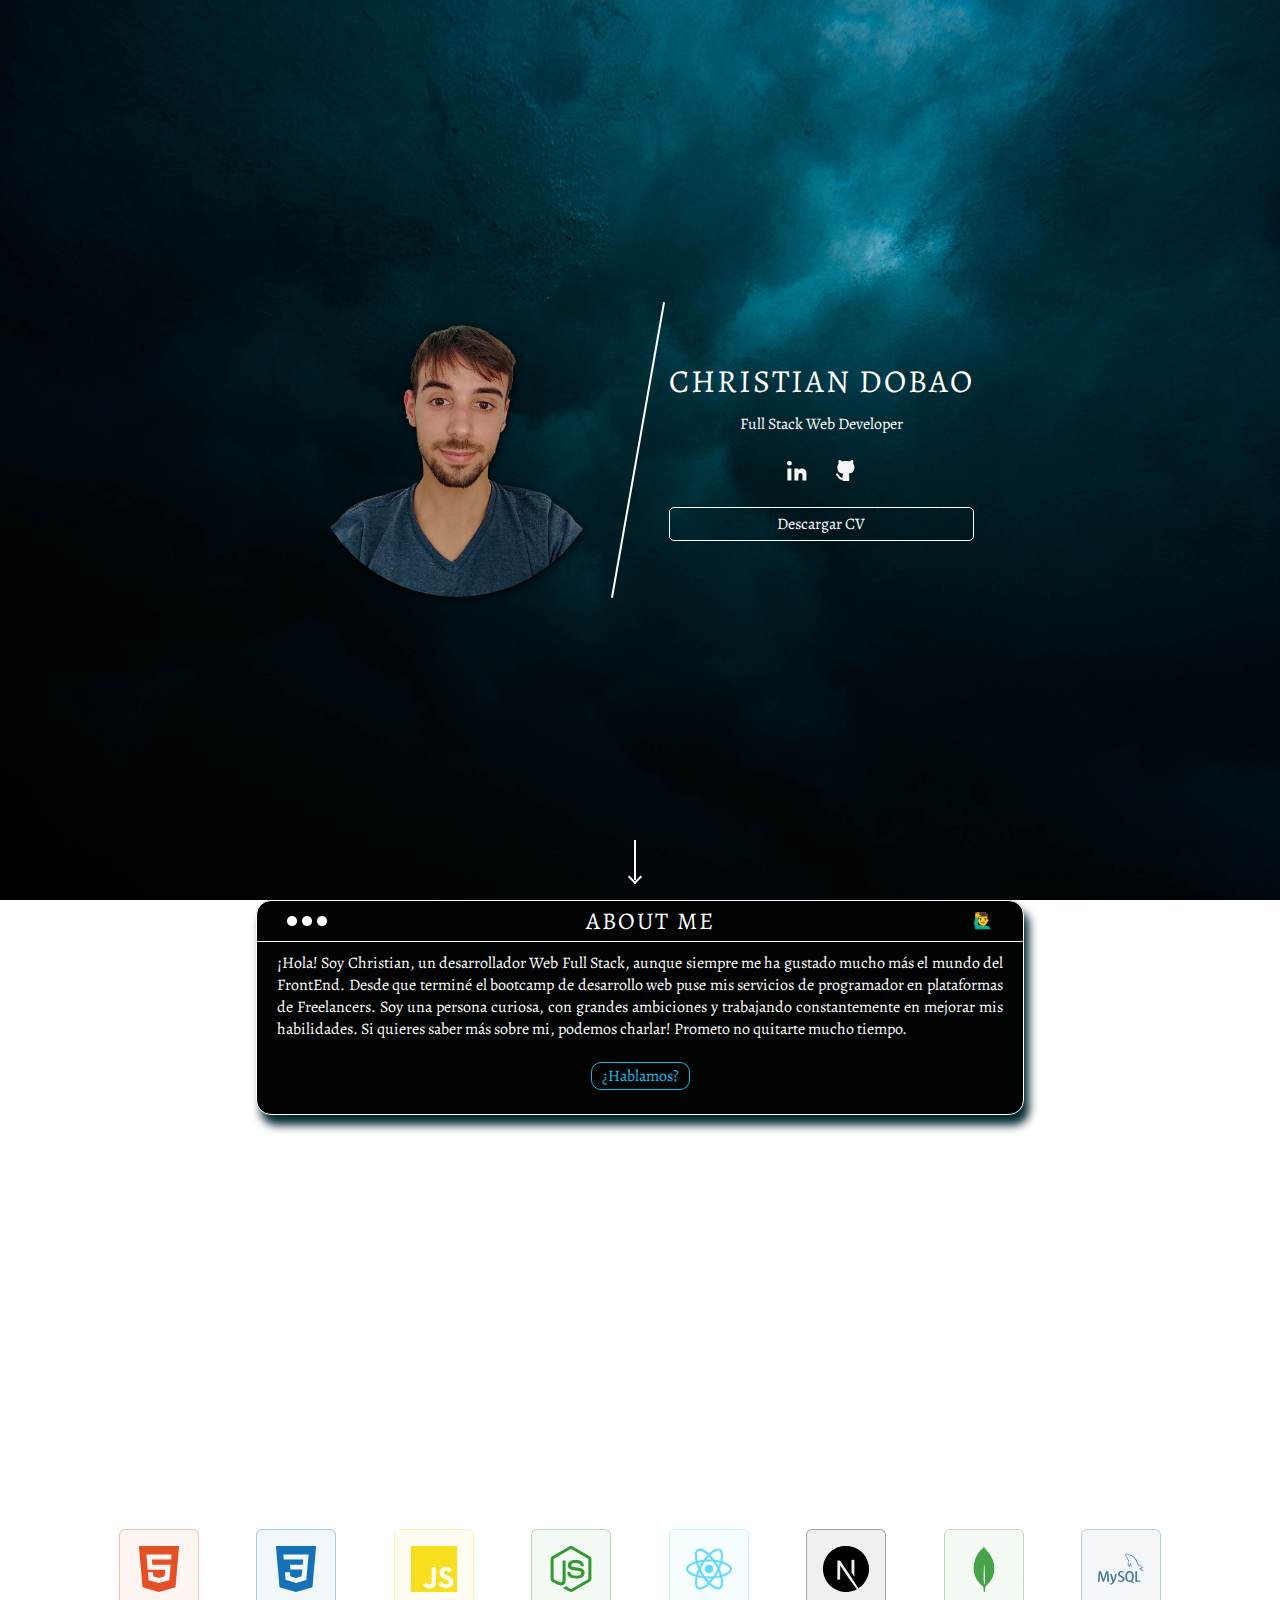
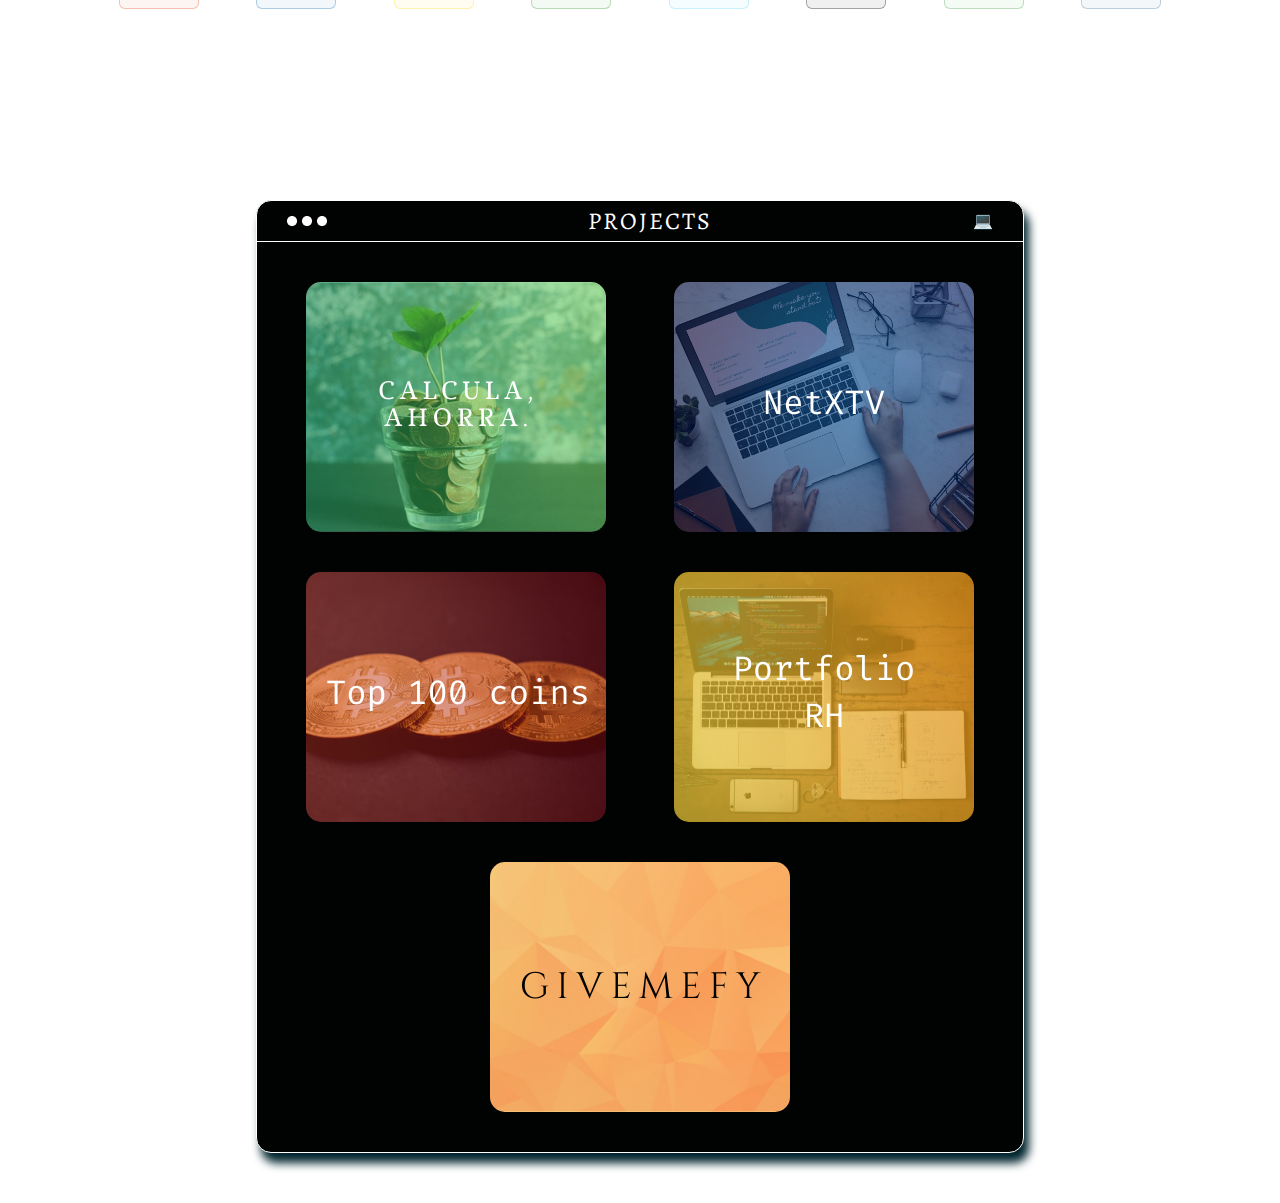
<file: index.html>
<!DOCTYPE html>
<html lang="en">
<head>
    <meta charset="UTF-8">
    <meta http-equiv="X-UA-Compatible" content="IE=edge">
    <meta name="viewport" content="width=device-width, initial-scale=1.0">
    <meta name="description" content="Mi nombre es Christian y esta es mi página web personal donde explico un poco quien soy y enseño mis proyectos y habilidades.">
    <link rel="preconnect" href="https://fonts.googleapis.com">
    <link rel="preconnect" href="https://fonts.gstatic.com" crossorigin>
    <link href="https://fonts.googleapis.com/css2?family=Alegreya:wght@400;500;600&display=swap" rel="stylesheet">
    <link rel="stylesheet" href="index.css">
    <title>Christian Dobao | Web Developer</title>
</head>
<body>
    <div class="wrap-background">

        <section>
            <div class="hero">
                <div class="imagen">
                    <img class="foto fade-in" src="./src/public/buena.png"/>
                </div>
                <div class="separador-container fade-in">
                    <div class="separador"></div>
                </div>
                <div class="short-desc fade-in" >
                    <h1 class="title fade-in">Christian Dobao</h1>
                    <p class="short-desc">Full Stack Web Developer</p>
                    <div class="landing__social">
                      <a
                        href="https://www.linkedin.com/in/christiandobao/"
                        class="landing__social-item"
                        target="_blank"
                        rel="noopener noreferrer"
                      >
                        <svg width="20" height="20" viewBox="0 0 20 20" fill="none">
                          <path
                            d="M2.39734 4.46525H2.36918C2.06256 4.48374 1.75542 4.43882 1.46694 4.33329C1.17846 4.22776 0.914829 4.06388 0.69252 3.8519C0.470211 3.63992 0.293993 3.38438 0.174871 3.10124C0.0557492 2.8181 -0.00371909 2.51344 0.000180051 2.20628C0.00407919 1.89913 0.0712618 1.59608 0.197533 1.31606C0.323804 1.03603 0.506452 0.785047 0.73407 0.578775C0.961689 0.372504 1.22939 0.215375 1.52046 0.117201C1.81152 0.0190276 2.11971 -0.018083 2.42576 0.00818709C2.73333 -0.014088 3.04218 0.0275121 3.33289 0.130371C3.62361 0.233231 3.8899 0.395125 4.11502 0.605874C4.34014 0.816623 4.51922 1.07167 4.64101 1.35498C4.76279 1.63828 4.82465 1.94372 4.82268 2.25209C4.82072 2.56046 4.75497 2.86509 4.62958 3.14682C4.50419 3.42855 4.32187 3.68129 4.09408 3.88915C3.86629 4.09701 3.59796 4.2555 3.30596 4.35464C3.01396 4.45378 2.7046 4.49144 2.39734 4.46525Z"
                            fill="currentColor"
                          />
                          <path
                            d="M4.41183 7.46525H0.411835V19.4652H4.41183V7.46525Z"
                            fill="currentColor"
                          />
                          <path
                            d="M14.9114 7.46525C14.2373 7.46709 13.5724 7.62126 12.9663 7.91623C12.3603 8.21121 11.8287 8.63936 11.4114 9.16868V7.46525H7.41138V19.4652H11.4114V13.9652C11.4114 13.4348 11.6221 12.9261 11.9972 12.551C12.3722 12.176 12.8809 11.9652 13.4114 11.9652C13.9418 11.9652 14.4505 12.176 14.8256 12.551C15.2007 12.9261 15.4114 13.4348 15.4114 13.9652V19.4652H19.4114V11.9652C19.4114 11.3743 19.295 10.7891 19.0688 10.2432C18.8427 9.69721 18.5112 9.20113 18.0934 8.78327C17.6755 8.3654 17.1794 8.03394 16.6335 7.80779C16.0875 7.58164 15.5023 7.46525 14.9114 7.46525Z"
                            fill="currentColor"
                          />
                        </svg>
                      </a>
                      <a
                        href="https://www.github.com/dobaorumin"
                        class="landing__social-item"
                        target="_blank"
                        rel="noopener noreferrer"
                      >
                        <svg width="19" height="22" viewBox="0 0 19 22" fill="none">
                          <path
                            d="M17.3411 3.90268C17.2599 3.7949 17.1731 3.69142 17.0811 3.59268C17.1737 3.34612 17.244 3.09177 17.2911 2.83268C17.4305 1.88487 17.3095 0.917022 16.9411 0.0326789C16.9411 0.0326789 15.8211 -0.317321 13.2511 1.41268C12.1601 1.11141 11.0331 0.960025 9.90114 0.962679C8.76599 0.960692 7.63577 1.11206 6.54114 1.41268C3.97114 -0.337321 2.85114 0.0326789 2.85114 0.0326789C2.48724 0.907669 2.36632 1.86467 2.50114 2.80268C2.5486 3.07254 2.62228 3.33713 2.72114 3.59268C2.63114 3.69268 2.54114 3.80268 2.46114 3.90268C1.71491 4.83869 1.31879 6.00582 1.34114 7.20268C1.33877 7.48653 1.35212 7.7703 1.38114 8.05268C1.70108 12.4827 4.65114 13.5127 7.46114 13.8327C7.0634 14.2025 6.79372 14.6893 6.69114 15.2227C6.5982 15.5784 6.55446 15.9451 6.56114 16.3127V17.6222C5.44292 17.7216 4.29466 17.5589 3.93895 16.5609C3.55655 15.6059 2.92261 14.7724 2.10448 14.1488C2.04503 14.1163 1.98848 14.0787 1.93548 14.0365C1.86364 13.8475 1.73629 13.6847 1.57018 13.5695C1.40407 13.4543 1.20698 13.3921 1.00482 13.391H1.00001C0.735613 13.3909 0.481942 13.4956 0.294526 13.6821C0.107109 13.8686 0.00121212 14.1217 1.39822e-05 14.3861C-0.00388602 15.1986 0.809104 15.723 1.14259 15.9017C1.53152 16.2936 1.84443 16.7542 2.06544 17.2601C2.4297 18.2836 3.49464 19.8382 6.53126 19.6361C6.53226 19.6713 6.53326 19.7045 6.53371 19.7348L6.5381 20.0023C6.53807 20.1337 6.56391 20.2637 6.61415 20.3851C6.6644 20.5064 6.73806 20.6167 6.83092 20.7095C6.92379 20.8024 7.03404 20.876 7.15538 20.9263C7.27672 20.9765 7.40677 21.0024 7.5381 21.0023L7.54121 21.0017V21.0024H12.2523C12.3837 21.0024 12.5137 20.9766 12.6351 20.9263C12.7564 20.8761 12.8667 20.8024 12.9595 20.7096C13.0524 20.6167 13.126 20.5064 13.1763 20.3851C13.2265 20.2638 13.2524 20.1337 13.2523 20.0024C13.2523 20.0024 13.2597 16.8427 13.2597 16.3127C13.2663 15.9452 13.2226 15.5784 13.1297 15.2227L13.1278 15.2166L13.1312 15.2227C13.1226 15.1877 13.1095 15.1592 13.1001 15.1253C12.9884 14.6299 12.7304 14.1795 12.3596 13.8327L12.3712 13.8535C12.3644 13.8474 12.358 13.8386 12.3511 13.8327C15.1611 13.5127 18.0911 12.4627 18.4111 8.05267C18.4401 7.77029 18.4535 7.48652 18.4511 7.20267C18.4688 6.00819 18.0771 4.84365 17.3411 3.90268Z"
                            fill="currentColor"
                          />
                        </svg>
                      </a>
                    </div>
                    <a href="./src/public/FullStackJS.pdf" download="FullStackJS" class="fill">Descargar CV</a>
                </div>
            </div>
        </section>
        <!--FLECHA-->
        <div id="scroll-down">
            <span class="arrow-down">
                <!-- css generated icon -->
            </span>
        </div>
        <!--ABOUT-->
        <section class="about">
            <div class="box">
                <div class="header-box">
                    <img class="elipsis" src="./src/public/elipsis.png" alt="">
                    <h2 class="titulo-about">About Me</h2>
                    <p class="emoji">🙋‍♂️</p>
                </div>
                <div class="about-body">
                    <p class="desc">¡Hola! Soy Christian, un desarrollador Web Full Stack, aunque siempre me ha gustado mucho más el mundo del FrontEnd.
                        Desde que terminé el bootcamp de desarrollo web puse mis servicios de programador en plataformas de Freelancers.
                        Soy una persona curiosa, con grandes ambiciones y trabajando constantemente en mejorar mis habilidades. Si quieres saber más sobre mi, podemos charlar! Prometo no quitarte mucho tiempo.
                    </p>
                    <br/>
                    <a class="link" target="_blank" href="https://www.linkedin.com/in/christiandobao">¿Hablamos?</a>
                </div>
            </div>
        </section>


        <!--SKILLS-->
        <section class="skills" id="skills">
            <div class="skills__content">
              <h2 class="skills__title">Skills</h2>
              <ul class="skills__technologies">
                <li class="skills__item">
                  <img
                    encoding="async"
                    loading="lazy"
                    class="skills__image skills__item--html"
                    src="./src/public/html5.svg"
                    alt="HTML"
                  />
                  <span class="skills__name">HTML</span>
                </li>
                <li class="skills__item">
                  <img
                    encoding="async"
                    loading="lazy"
                    class="skills__image skills__item--css"
                    src="./src/public/css3.svg"
                    alt="CSS"
                  />
                  <span class="skills__name">CSS</span>
                </li>
                <li class="skills__item">
                  <img
                    encoding="async"
                    loading="lazy"
                    class="skills__image skills__item--javascript"
                    src="./src/public/javascript.svg"
                    alt="Javascript"
                  />
                  <span class="skills__name">JavaScript</span>
                </li>
                <li class="skills__item">
                  <img
                    encoding="async"
                    loading="lazy"
                    class="skills__image skills__item--node"
                    src="./src/public/nodedotjs.svg"
                    alt="Node"
                  />
                  <span class="skills__name">Node</span>
                </li>
                <li class="skills__item">
                  <img
                    encoding="async"
                    loading="lazy"
                    class="skills__image skills__item--react"
                    src="./src/public/react.svg"
                    alt="React"
                  />
                  <span class="skills__name">React</span>
                </li>
                <li class="skills__item">
                  <img
                    encoding="async"
                    loading="lazy"
                    class="skills__image skills__item--next"
                    src="./src/public/nextdotjs.svg"
                    alt="Next"
                  />
                  <span class="skills__name">Next</span>
                </li>
                <li class="skills__item">
                  <img
                    encoding="async"
                    loading="lazy"
                    class="skills__image skills__item--mongo"
                    src="./src/public/mongodb.svg"
                    alt="MongoDB"
                  />
                  <span class="skills__name">MongoDB</span>
                </li>
                <li class="skills__item">
                  <img
                    encoding="async"
                    loading="lazy"
                    class="skills__image skills__item--mysql"
                    src="./src/public/mysql.svg"
                    alt="MySQL"
                  />
                  <span class="skills__name">MySQL</span>
                </li>
              </ul>
            </div>
          </section>
        
        

        <!--PROJECTS-->
        <section class="projects">
            <div class="projects-box">
                <div class="header-box">
                    <img class="elipsis"src="./src/public/elipsis.png" alt="">
                    <h2 class="titulo-about">Projects</h2>
                    <p class="emoji">💻</p>
                </div>
                <div class="projects-body">
                        <div class="card">
                            <figure class="card__thumb">
                                <img src="./src/public/Proyecto-Calculadora.PNG" loading="lazy" alt="imagen del Proyecto-Calculadora" class="card__image">
                                <figcaption class="card__caption">
                                    <div class="info">
                                        <p class="card__snippet">App web en la cual introduces tu sueldo y te dice el dinero que puedes llegar a ahorrar. VanillaJS</p>
                                        <a target="_blank" href="https://calculadora-de-ahorro.netlify.app/" class="card__button">Visitar Web</a>
                                    </div>
                                </figcaption>
                            </figure>
                        </div>
                        <div class="card">
                            <figure class="card__thumb">
                                <img src="./src/public/Proyecto-e-commerce.PNG" loading="lazy" alt="Imagen del Proyecto-e-commerce" class="card__image">
                                <figcaption class="card__caption">
                                    <div class="info">
                                        <p class="card__snippet">E-commerce usando React, Redux, StyledComponents,MongoDB y LocalStorage.</p>
                                        <a target="_blank" href="https://netxtv.netlify.app/" class="card__button">Visitar Web</a>
                                    </div>
                                </figcaption>
                            </figure>
                        </div>
                        <div class="card">
                            <figure class="card__thumb">
                                <img src="./src/public/crypto.png" loading="lazy" alt="Imagen del proyecto Criptomonedas" class="card__image">
                                <figcaption class="card__caption">
                                    <div class="info">
                                        <p class="card__snippet">Listado de monedas consumiendo la api Coingeko y filtrando por nombre de la moneda, usé React, Axios y CSS. </p>
                                        <a target="_blank" href="https://top100coins.netlify.app/" class="card__button">Visitar Web</a>
                                    </div>
                                </figcaption>
                            </figure>
                        </div>
                        <div class="card">
                          <figure class="card__thumb">
                              <img src="./src/public/portfolioFran.png" loading="lazy" alt="Imagen del portfolio de Fran" class="card__image">
                              <figcaption class="card__caption">
                                  <div class="info">
                                      <p class="card__snippet">Creación de portfolio usando simplemente HTML5 , CSS3.</p>
                                      <a target="_blank" href="https://franciscolandeira.netlify.app/" class="card__button">Visitar Web</a>
                                  </div>
                              </figcaption>
                          </figure>
                      </div>
                      <div class="card">
                        <figure class="card__thumb">
                            <img src="./src/public/givemefy.png" loading="lazy" alt="Imagen de givemify" class="card__image">
                            <figcaption class="card__caption">
                                <div class="info">
                                    <p class="card__snippet">GIVEMIFY - SPA sencillita que hace peticiones a la API de Giphy y te retorna 10 gifs con relación al tema que busques</p>
                                    <a target="_blank" href="https://givemify.netlify.app/" class="card__button">Visitar Web</a>
                                </div>
                            </figcaption>
                        </figure>
                    </div>
                    </div>
                </div>
        </section>

        
    </div>
</body>
</html>
</file>
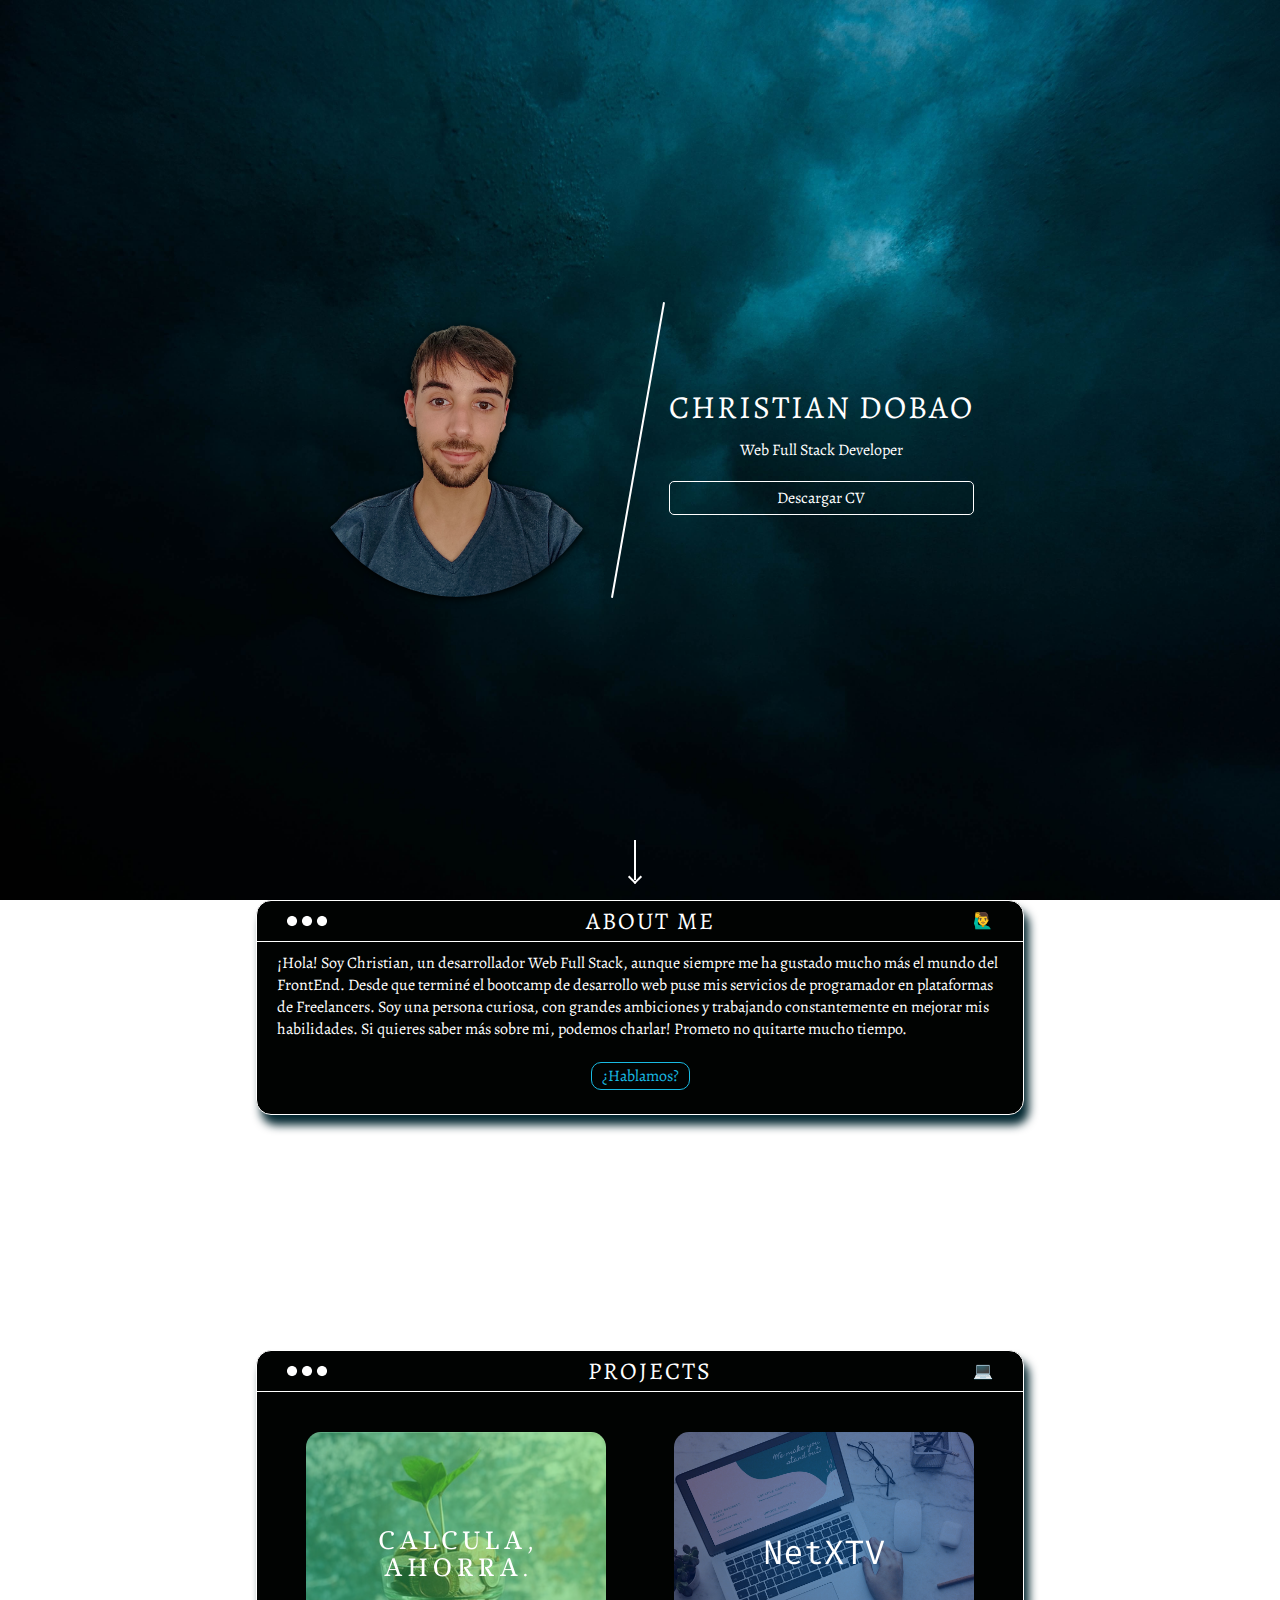
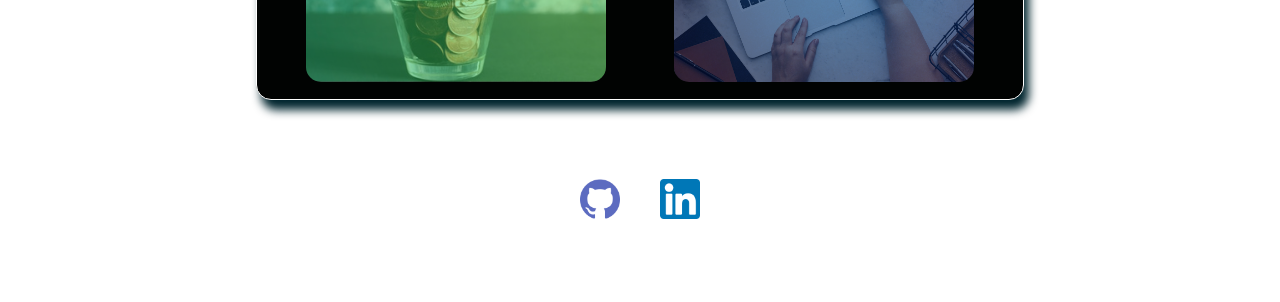
<file: src/index.html>
<!DOCTYPE html>
<html lang="en">
<head>
    <meta charset="UTF-8">
    <meta http-equiv="X-UA-Compatible" content="IE=edge">
    <meta name="viewport" content="width=device-width, initial-scale=1.0">
    <link rel="preconnect" href="https://fonts.googleapis.com">
    <link rel="preconnect" href="https://fonts.gstatic.com" crossorigin>
    <link href="https://fonts.googleapis.com/css2?family=Alegreya:wght@400;500;600&display=swap" rel="stylesheet">
    <link rel="stylesheet" href="index.css">
    <title>Christian Dobao</title>

</head>
<body>
    <div class="wrap-background">

        <section>
            <div class="hero">
                <div class="imagen">
                    <img class="foto fade-in" src="./public/buena.png"/>
                </div>
                <div class="separador-container fade-in">
                    <div class="separador"></div>
                </div>
                <div class="short-desc fade-in" >
                    <h1 class="title fade-in">Christian Dobao</h1>
                    <p class="desc">Web Full Stack Developer</p>
                    <a href="./public/FullStackJS.pdf" download="FullStackJS" class="fill">Descargar CV</a>
                </div>
            </div>
        </section>
        <!--FLECHA-->
        <div id="scroll-down">
            <span class="arrow-down">
                <!-- css generated icon -->
            </span>
        </div>
        <!--ABOUT-->
        <section class="about">
            <div class="box">
                <div class="header-box">
                    <img class="elipsis" src="./public/elipsis.png" alt="">
                    <h2 class="titulo-about">About Me</h2>
                    <p class="emoji">🙋‍♂️</p>
                </div>
                <div class="about-body">
                    <p>¡Hola! Soy Christian, un desarrollador Web Full Stack, aunque siempre me ha gustado mucho más el mundo del FrontEnd.
                        Desde que terminé el bootcamp de desarrollo web puse mis servicios de programador en plataformas de Freelancers.
                        Soy una persona curiosa, con grandes ambiciones y trabajando constantemente en mejorar mis habilidades. Si quieres saber más sobre mi, podemos charlar! Prometo no quitarte mucho tiempo.
                    </p>
                    <br/>
                    <a class="link" target="_blank" href="https://www.linkedin.com/in/christiandobao">¿Hablamos?</a>
                </div>
            </div>
        </section>
        
        

        <!--PROJECTS-->
        <section class="projects">
            <div class="projects-box">
                <div class="header-box">
                    <img class="elipsis"src="./public/elipsis.png" alt="">
                    <h2 class="titulo-about">Projects</h2>
                    <p class="emoji">💻</p>
                </div>
                <div class="projects-body">
                        <div class="card">
                            <figure class="card__thumb">
                                <img src="./public/Proyecto-Calculadora.PNG" alt="imagen del Proyecto-Calculadora" class="card__image">
                                <figcaption class="card__caption">
                                    <div class="info">
                                        <p class="card__snippet">App web en la cual introduces tu sueldo y te dice el dinero que puedes llegar a ahorrar. VanillaJS</p>
                                        <a target="_blank" href="https://calculadora-de-ahorro.netlify.app/" class="card__button">Visitar Web</a>
                                    </div>
                                </figcaption>
                            </figure>
                        </div>
                        <div class="card">
                            <figure class="card__thumb">
                                <img src="./public/Proyecto-e-commerce.PNG" alt="Imagen del Proyecto-e-commerce" class="card__image">
                                <figcaption class="card__caption">
                                    <div class="info">
                                        <p class="card__snippet">E-commerce usando React, Redux, StyledComponents,MongoDB y LocalStorage.</p>
                                        <a target="_blank" href="https://netxtv.netlify.app/" class="card__button">Visitar Web</a>
                                    </div>
                                </figcaption>
                            </figure>
                        </div>
                        <div class="social-media">
                            <div class="icons">
                                <a target="_blank" href="https://github.com/Dobaorumin"><img class="icono" src="./public/github.png" /></a>
                                <a target="_blank" href="https://www.linkedin.com/in/christiandobao"><img class="icono" src="./public/linkedin.png" /></a>
                            </div>
                        </div>
                </div>
            </div>
        </section>

        
    </div>
</body>
</html>
</file>
<file: index.css>
* {
  margin: 0;
  padding: 0;
  box-sizing: border-box;
  font-family: "Alegreya", serif;
}

:root{
  --percentage-alpha-bg-skills:6%;
}

/* HERO SECTION*/

html {
  background-image: url("./src/public/fondo.jpg");
  background-attachment: fixed, scroll;
  background-size: cover;
}

.fade-in {
  opacity: 1;
  animation-name: fadeInOpacity;
  animation-iteration-count: 1;
  animation-timing-function: ease-in;
  animation-duration: 1.5s;
}

.title {
  text-transform: uppercase;
  font-weight: 400;
  letter-spacing: 2px;
  padding-bottom: 10px;
}

.separador {
  width: 2px;
  background-color: white;
  height: 300px;
  margin: 30px;
  transform: rotate(10deg);
}

.desc {
  text-align: center;
}

.short-desc {
  display: flex;
  flex-direction: column;
}

.hero {
  display: flex;
  justify-content: center;
  align-items: center;
  flex-direction: row;
  color: white;
  min-height: 100vh;
}


.landing__social {
  padding-top: 20px;
  display: grid;
  grid-auto-flow: column;
  gap: 1rem;
  justify-content: center;
  align-items: center;
}

.landing__social-item {
  width: 32px;
  height: 32px;
  color: #f7f7f7;
  border-radius: 0.375rem;
  background: transparent;
  display: grid;
  place-items: center;
}

@media screen and (max-width: 760px) {
  .hero {
    flex-direction: column;
  }
  .separador {
    transform: rotate(90deg);
  }
  .separador-container {
    height: 50px;
    display: flex;
    align-items: center;
  }
  .landing__social-item {
    background: #1b1c1e;
  }
}
.fill {
  text-align: center;
  text-decoration: none;
  padding: 5px 30px;
  background-color: transparent;
  color: white;
  border: 1px solid white;
  margin-top: 20px;
  border-radius: 5px;
  cursor: pointer;
  transition: 0.3s;
}

.fill:hover {
  background-color: #000;
}

.foto {
  width: 300px;
  border-radius: 50%;
  filter: drop-shadow(1px 2px 4px rgb(0, 0, 0));
}

@keyframes fadeInOpacity {
  0% {
    opacity: 0;
  }
  100% {
    opacity: 1;
  }
}

/*arrow*/

#scroll-down {
  display: block;
  bottom: 0;
  right: 50%;
  position: absolute;
  padding-top: 32px;
}
.arrow-down {
  display: block;
  margin: 0 auto;
  width: 10px;
  height: 28px;
}
.arrow-down:after {
  content: "";
  display: block;
  margin: 0;
  padding: 0;
  width: 8px;
  height: 8px;
  border-top: 2px solid #fff;
  border-right: 2px solid #fff;
  behavior: url(-ms-transform.htc);
  -moz-transform: rotate(135deg);
  -webkit-transform: rotate(135deg);
  -o-transform: rotate(135deg);
  -ms-transform: rotate(135deg);
  transform: rotate(135deg);
}
#scroll-title {
  display: block;
  text-transform: uppercase;
  color: #fff;
  font-family: Helvetica Neue, Helvetica, Arial;
  font-size: 14px;
  font-weight: bold;
  letter-spacing: 0.1em;
}
#scroll-down::before {
  -webkit-animation: elasticus 1.2s cubic-bezier(1, 0, 0, 1) infinite;
  /* Safari 4+ */
  -moz-animation: elasticus 1.2s cubic-bezier(1, 0, 0, 1) infinite;
  /* Fx 5+ */
  -o-animation: elasticus 1.2s cubic-bezier(1, 0, 0, 1) infinite;
  /* Opera 12+ */
  animation: elasticus 1.2s cubic-bezier(1, 0, 0, 1) infinite;
  /* IE 10+, Fx 29+ */
  position: absolute;
  top: 0px;
  left: 50%;
  margin-left: -1px;
  width: 2px;
  height: 40px;
  background: #fff;
  content: " ";
}
@-webkit-keyframes elasticus {
  0% {
    -webkit-transform-origin: 0% 0%;
    -ms-transform-origin: 0% 0%;
    -moz-transform-origin: 0% 0%;
    -o-transform-origin: 0% 0%;
    transform-origin: 0% 0%;
    -webkit-transform: scale(1, 0);
    -ms-transform: scale(1, 0);
    -moz-transform: scale(1, 0);
    -o-transform: scale(1, 0);
    transform: scale(1, 0);
  }
  50% {
    -webkit-transform-origin: 0% 0%;
    -ms-transform-origin: 0% 0%;
    -moz-transform-origin: 0% 0%;
    -o-transform-origin: 0% 0%;
    transform-origin: 0% 0%;
    -webkit-transform: scale(1, 1);
    -ms-transform: scale(1, 1);
    -moz-transform: scale(1, 1);
    -o-transform: scale(1, 1);
    transform: scale(1, 1);
  }
  50.1% {
    -webkit-transform-origin: 0% 100%;
    -ms-transform-origin: 0% 100%;
    -moz-transform-origin: 0% 100%;
    -o-transform-origin: 0% 100%;
    transform-origin: 0% 100%;
    -webkit-transform: scale(1, 1);
    -ms-transform: scale(1, 1);
    -moz-transform: scale(1, 1);
    -o-transform: scale(1, 1);
    transform: scale(1, 1);
  }
  100% {
    -webkit-transform-origin: 0% 100%;
    -ms-transform-origin: 0% 100%;
    -moz-transform-origin: 0% 100%;
    -o-transform-origin: 0% 100%;
    transform-origin: 0% 100%;
    -webkit-transform: scale(1, 0);
    -ms-transform: scale(1, 0);
    -moz-transform: scale(1, 0);
    -o-transform: scale(1, 0);
    transform: scale(1, 0);
  }
}
@-moz-keyframes elasticus {
  0% {
    -webkit-transform-origin: 0% 0%;
    -ms-transform-origin: 0% 0%;
    -moz-transform-origin: 0% 0%;
    -o-transform-origin: 0% 0%;
    transform-origin: 0% 0%;
    -webkit-transform: scale(1, 0);
    -ms-transform: scale(1, 0);
    -moz-transform: scale(1, 0);
    -o-transform: scale(1, 0);
    transform: scale(1, 0);
  }
  50% {
    -webkit-transform-origin: 0% 0%;
    -ms-transform-origin: 0% 0%;
    -moz-transform-origin: 0% 0%;
    -o-transform-origin: 0% 0%;
    transform-origin: 0% 0%;
    -webkit-transform: scale(1, 1);
    -ms-transform: scale(1, 1);
    -moz-transform: scale(1, 1);
    -o-transform: scale(1, 1);
    transform: scale(1, 1);
  }
  50.1% {
    -webkit-transform-origin: 0% 100%;
    -ms-transform-origin: 0% 100%;
    -moz-transform-origin: 0% 100%;
    -o-transform-origin: 0% 100%;
    transform-origin: 0% 100%;
    -webkit-transform: scale(1, 1);
    -ms-transform: scale(1, 1);
    -moz-transform: scale(1, 1);
    -o-transform: scale(1, 1);
    transform: scale(1, 1);
  }
  100% {
    -webkit-transform-origin: 0% 100%;
    -ms-transform-origin: 0% 100%;
    -moz-transform-origin: 0% 100%;
    -o-transform-origin: 0% 100%;
    transform-origin: 0% 100%;
    -webkit-transform: scale(1, 0);
    -ms-transform: scale(1, 0);
    -moz-transform: scale(1, 0);
    -o-transform: scale(1, 0);
    transform: scale(1, 0);
  }
}
@-o-keyframes elasticus {
  0% {
    -webkit-transform-origin: 0% 0%;
    -ms-transform-origin: 0% 0%;
    -moz-transform-origin: 0% 0%;
    -o-transform-origin: 0% 0%;
    transform-origin: 0% 0%;
    -webkit-transform: scale(1, 0);
    -ms-transform: scale(1, 0);
    -moz-transform: scale(1, 0);
    -o-transform: scale(1, 0);
    transform: scale(1, 0);
  }
  50% {
    -webkit-transform-origin: 0% 0%;
    -ms-transform-origin: 0% 0%;
    -moz-transform-origin: 0% 0%;
    -o-transform-origin: 0% 0%;
    transform-origin: 0% 0%;
    -webkit-transform: scale(1, 1);
    -ms-transform: scale(1, 1);
    -moz-transform: scale(1, 1);
    -o-transform: scale(1, 1);
    transform: scale(1, 1);
  }
  50.1% {
    -webkit-transform-origin: 0% 100%;
    -ms-transform-origin: 0% 100%;
    -moz-transform-origin: 0% 100%;
    -o-transform-origin: 0% 100%;
    transform-origin: 0% 100%;
    -webkit-transform: scale(1, 1);
    -ms-transform: scale(1, 1);
    -moz-transform: scale(1, 1);
    -o-transform: scale(1, 1);
    transform: scale(1, 1);
  }
  100% {
    -webkit-transform-origin: 0% 100%;
    -ms-transform-origin: 0% 100%;
    -moz-transform-origin: 0% 100%;
    -o-transform-origin: 0% 100%;
    transform-origin: 0% 100%;
    -webkit-transform: scale(1, 0);
    -ms-transform: scale(1, 0);
    -moz-transform: scale(1, 0);
    -o-transform: scale(1, 0);
    transform: scale(1, 0);
  }
}
@keyframes elasticus {
  0% {
    -webkit-transform-origin: 0% 0%;
    -ms-transform-origin: 0% 0%;
    -moz-transform-origin: 0% 0%;
    -o-transform-origin: 0% 0%;
    transform-origin: 0% 0%;
    -webkit-transform: scale(1, 0);
    -ms-transform: scale(1, 0);
    -moz-transform: scale(1, 0);
    -o-transform: scale(1, 0);
    transform: scale(1, 0);
  }
  50% {
    -webkit-transform-origin: 0% 0%;
    -ms-transform-origin: 0% 0%;
    -moz-transform-origin: 0% 0%;
    -o-transform-origin: 0% 0%;
    transform-origin: 0% 0%;
    -webkit-transform: scale(1, 1);
    -ms-transform: scale(1, 1);
    -moz-transform: scale(1, 1);
    -o-transform: scale(1, 1);
    transform: scale(1, 1);
  }
  50.1% {
    -webkit-transform-origin: 0% 100%;
    -ms-transform-origin: 0% 100%;
    -moz-transform-origin: 0% 100%;
    -o-transform-origin: 0% 100%;
    transform-origin: 0% 100%;
    -webkit-transform: scale(1, 1);
    -ms-transform: scale(1, 1);
    -moz-transform: scale(1, 1);
    -o-transform: scale(1, 1);
    transform: scale(1, 1);
  }
  100% {
    -webkit-transform-origin: 0% 100%;
    -ms-transform-origin: 0% 100%;
    -moz-transform-origin: 0% 100%;
    -o-transform-origin: 0% 100%;
    transform-origin: 0% 100%;
    -webkit-transform: scale(1, 0);
    -ms-transform: scale(1, 0);
    -moz-transform: scale(1, 0);
    -o-transform: scale(1, 0);
    transform: scale(1, 0);
  }
}

/*ABOUT ME */
.about {
  height: 450px;
}

.box {
  border: 1px solid white;
  background-color: #010302;
  height: fit-content;
  width: 60%;
  margin: auto;
  border-radius: 15px;
  color: white;
  box-shadow: 5px 10px 10px #00252e;
}


@media screen and (max-width: 700px) {
  .box {
    width: 90%;
  }
}

.titulo-about {
  text-transform: uppercase;
  font-weight: 400;
  letter-spacing: 2px;
  text-align: center;
}

.header-box {
  display: flex;
  border-bottom: 1px solid white;
  justify-content: space-between;
  align-items: center;
  padding: 0 30px;
}

.elipsis {
  width: 40px;
}

.about-body {
  padding: 0 20px;
  padding-top: 10px;
  display: flex;
  flex-direction: column;
  justify-content: center;
  align-items: center;
}

.link {
  text-decoration: none;
  color: #19bae2;
  padding: 2px 10px;
  border-radius: 10px;
  border: 1px solid #19bae2;
  margin-bottom: 1.5rem;
  transition: all .3s;
}

.link:hover{
  background-color: #19bae2;
  color: black;
}

/* SE ACABA ABOUT */

/* PROJECTS */
.projects-box {
  border: 1px solid white;
  background-color: #010302;
  height: fit-content;
  width: 60%;
  margin: auto;
  border-radius: 15px;
  color: white;
  box-shadow: 5px 10px 10px #00252e;
  margin-bottom: 50px;
}

@media screen and (max-width: 700px) {
  .projects-box {
    width: 90%;
  }
}

.prueba {
  background-color: #000000;
  width: 100%;
  height: 400px;
}

/* SCROLLBAR */
body::-webkit-scrollbar-track {
  -webkit-box-shadow: inset 0 0 6px rgba(0, 0, 0, 0.3);
  border-radius: 10px;
  background-color: #f5f5f5;
}

body::-webkit-scrollbar {
  width: 12px;
  background-color: #f5f5f5;
}

body::-webkit-scrollbar-thumb {
  border-radius: 10px;
  -webkit-box-shadow: inset 0 0 6px rgba(0, 0, 0, 0.3);
  background-color: #555;
}
/* FIN SCROLLBAR */

/* CARDS */

.projects-body {
  display: flex;
  flex-wrap: wrap;
  justify-content: space-evenly;
  width: 100%;
  margin: 20px 0 20px;
}

.card__image {
  display: block;
  border-radius: 15px;
  transition: all ease-in-out 0.3s;
}

.card {
  position: relative;
  margin: 20px;
}

.info {
  width: 100%;
  padding: 20px;
  color: white;
  font-size: 20px;
  position: absolute;
  top: 50%;
  left: 50%;
  -webkit-transform: translate(-50%, -50%);
  -ms-transform: translate(-50%, -50%);
  transform: translate(-50%, -50%);
  text-align: center;
}

.card__caption {
  border-radius: 15px;
  position: absolute;
  top: 0;
  bottom: 0;
  left: 0;
  right: 0;
  height: 100%;
  width: 100%;
  opacity: 0;
  transition: 0.5s ease;
  background-color: #673ab7;
}

.card__button {
  text-decoration: none;
  color: white;
  padding: 0 20px;
  border: 1px solid white;
  border-radius: 10px;
  transition: all 0.3s;
}

.card__snippet {
  margin-bottom: 1.8rem;
}

.card__button:hover {
  background-color: white;
  color: black;
}

.card__caption:hover {
  opacity: 1;
}

.icono{
  width: 40px;
  margin: 20px;
}

.icons{
  display: flex;
  align-items: center;
  margin: auto;
  align-content: center;
}

.social-media{
  width: 100%;
  height: 200px;
  display: flex;
}


.desc{
  text-align: justify;
}

.short-desc{
  text-align: center;
}


/* SKILLS */

.skills {
	 width: 100%;
	 min-height: 50vh;
	 display: grid;
	 place-items: center;
   padding-bottom: 4rem;
	 position: relative;
	 overflow: hidden;
   color: white;
}

 .skills__content {
	 padding: 2rem;
	 width: 100%;
	 max-width: 1140px;
	 display: grid;
	 gap: 3rem;
	 grid-template-rows: auto 1fr;
}
 .skills__technologies {
	 padding: 0;
	 display: grid;
	 grid-template-columns: repeat(auto-fit, minmax(100px, 1fr));
	 gap: 1.5rem;
	 justify-content: center;
}
 .skills__title {
	 margin: 0;
   text-align: center;
   text-transform: uppercase;
   letter-spacing: 3px;
}
 .skills__item {
	 list-style: none;
	 display: grid;
	 gap: 1em;
	 border-radius: 0.375rem;
	 align-items: center;
	 justify-content: center;
	 font-size: 0.75rem;
	 font-weight: 500;
}
 .skills__item--html {
   background-color: rgba(227,79,38,6%);
	 border: 1px solid rgba(227, 79, 38, 0.32);
}
 .skills__item--css {
  background-color: rgba(21,114,182,var(--percentage-alpha-bg-skills));
	 border: 1px solid rgba(21, 114, 182, 0.32);
}
 .skills__item--javascript {
   background-color: rgba(247,223,30,var(--percentage-alpha-bg-skills));
	 border: 1px solid rgba(247, 223, 30, 0.32);
}
 .skills__item--node {
   background-color:rgba(51,153,51,var(--percentage-alpha-bg-skills));
	 border: 1px solid rgba(51, 153, 51, 0.32);
}
 .skills__item--react {
   background-color: rgba(97,218,251,var(--percentage-alpha-bg-skills));
	 border: 1px solid rgba(97, 218, 251, 0.32);
}
 .skills__item--next {
   background-color: rgba(0,0,0,var(--percentage-alpha-bg-skills));
	 border: 1px solid rgba(0, 0, 0, 0.32);
}
 .skills__item--mongo {
   background-color: rgba(71,162,72,var(--percentage-alpha-bg-skills));
	 border: 1px solid rgba(71, 162, 72, 0.32);
}
 .skills__item--mysql {
   background-color: rgba(68,121,161,var(--percentage-alpha-bg-skills));
	 border: 1px solid rgba(68, 121, 161, 0.32);
}
 .skills__image {
	 margin: 0 auto;
	 width: 80px;
	 height: 80px;
	 padding: 1rem;
	 backdrop-filter: blur(120px);
	 border-radius: 0.375rem;
}
 .skills__name {
	 text-align: center;
	 font-weight: 500;
   font-size:small;
}
</file>
<file: src/index.css>
* {
  margin: 0;
  padding: 0;
  box-sizing: border-box;
  font-family: "Alegreya", serif;
}

/* HERO SECTION*/

html {
  background-image: url("./public/fondo.jpg");
  background-attachment: fixed, scroll;
  background-size: cover;
}

.fade-in {
  opacity: 1;
  animation-name: fadeInOpacity;
  animation-iteration-count: 1;
  animation-timing-function: ease-in;
  animation-duration: 1.5s;
}

.separador-container {
}

.title {
  text-transform: uppercase;
  font-weight: 400;
  letter-spacing: 2px;
  padding-bottom: 10px;
}

.separador {
  width: 2px;
  background-color: white;
  height: 300px;
  margin: 30px;
  transform: rotate(10deg);
}

.desc {
  text-align: center;
}

.short-desc {
  display: flex;
  flex-direction: column;
}

.hero {
  display: flex;
  justify-content: center;
  align-items: center;
  flex-direction: row;
  color: white;
  min-height: 100vh;
}

@media screen and (max-width: 760px) {
  .hero {
    flex-direction: column;
  }
  .separador {
    transform: rotate(90deg);
  }
  .separador-container {
    height: 50px;
    display: flex;
    align-items: center;
  }
}

.fill {
  text-align: center;
  text-decoration: none;
  padding: 5px 30px;
  background-color: transparent;
  color: white;
  border: 1px solid white;
  margin-top: 20px;
  border-radius: 5px;
  cursor: pointer;
  transition: 0.3s;
}

.fill:hover {
  background-color: #000;
}

.foto {
  width: 300px;
  border-radius: 50%;
  filter: drop-shadow(1px 2px 4px rgb(0, 0, 0));
}

@keyframes fadeInOpacity {
  0% {
    opacity: 0;
  }
  100% {
    opacity: 1;
  }
}

/*arrow*/

#scroll-down {
  display: block;
  bottom: 0;
  right: 50%;
  position: absolute;
  padding-top: 32px;
}
.arrow-down {
  display: block;
  margin: 0 auto;
  width: 10px;
  height: 28px;
}
.arrow-down:after {
  content: "";
  display: block;
  margin: 0;
  padding: 0;
  width: 8px;
  height: 8px;
  border-top: 2px solid #fff;
  border-right: 2px solid #fff;
  behavior: url(-ms-transform.htc);
  -moz-transform: rotate(135deg);
  -webkit-transform: rotate(135deg);
  -o-transform: rotate(135deg);
  -ms-transform: rotate(135deg);
  transform: rotate(135deg);
}
#scroll-title {
  display: block;
  text-transform: uppercase;
  color: #fff;
  font-family: Helvetica Neue, Helvetica, Arial;
  font-size: 14px;
  font-weight: bold;
  letter-spacing: 0.1em;
}
#scroll-down::before {
  -webkit-animation: elasticus 1.2s cubic-bezier(1, 0, 0, 1) infinite;
  /* Safari 4+ */
  -moz-animation: elasticus 1.2s cubic-bezier(1, 0, 0, 1) infinite;
  /* Fx 5+ */
  -o-animation: elasticus 1.2s cubic-bezier(1, 0, 0, 1) infinite;
  /* Opera 12+ */
  animation: elasticus 1.2s cubic-bezier(1, 0, 0, 1) infinite;
  /* IE 10+, Fx 29+ */
  position: absolute;
  top: 0px;
  left: 50%;
  margin-left: -1px;
  width: 2px;
  height: 40px;
  background: #fff;
  content: " ";
}
@-webkit-keyframes elasticus {
  0% {
    -webkit-transform-origin: 0% 0%;
    -ms-transform-origin: 0% 0%;
    -moz-transform-origin: 0% 0%;
    -o-transform-origin: 0% 0%;
    transform-origin: 0% 0%;
    -webkit-transform: scale(1, 0);
    -ms-transform: scale(1, 0);
    -moz-transform: scale(1, 0);
    -o-transform: scale(1, 0);
    transform: scale(1, 0);
  }
  50% {
    -webkit-transform-origin: 0% 0%;
    -ms-transform-origin: 0% 0%;
    -moz-transform-origin: 0% 0%;
    -o-transform-origin: 0% 0%;
    transform-origin: 0% 0%;
    -webkit-transform: scale(1, 1);
    -ms-transform: scale(1, 1);
    -moz-transform: scale(1, 1);
    -o-transform: scale(1, 1);
    transform: scale(1, 1);
  }
  50.1% {
    -webkit-transform-origin: 0% 100%;
    -ms-transform-origin: 0% 100%;
    -moz-transform-origin: 0% 100%;
    -o-transform-origin: 0% 100%;
    transform-origin: 0% 100%;
    -webkit-transform: scale(1, 1);
    -ms-transform: scale(1, 1);
    -moz-transform: scale(1, 1);
    -o-transform: scale(1, 1);
    transform: scale(1, 1);
  }
  100% {
    -webkit-transform-origin: 0% 100%;
    -ms-transform-origin: 0% 100%;
    -moz-transform-origin: 0% 100%;
    -o-transform-origin: 0% 100%;
    transform-origin: 0% 100%;
    -webkit-transform: scale(1, 0);
    -ms-transform: scale(1, 0);
    -moz-transform: scale(1, 0);
    -o-transform: scale(1, 0);
    transform: scale(1, 0);
  }
}
@-moz-keyframes elasticus {
  0% {
    -webkit-transform-origin: 0% 0%;
    -ms-transform-origin: 0% 0%;
    -moz-transform-origin: 0% 0%;
    -o-transform-origin: 0% 0%;
    transform-origin: 0% 0%;
    -webkit-transform: scale(1, 0);
    -ms-transform: scale(1, 0);
    -moz-transform: scale(1, 0);
    -o-transform: scale(1, 0);
    transform: scale(1, 0);
  }
  50% {
    -webkit-transform-origin: 0% 0%;
    -ms-transform-origin: 0% 0%;
    -moz-transform-origin: 0% 0%;
    -o-transform-origin: 0% 0%;
    transform-origin: 0% 0%;
    -webkit-transform: scale(1, 1);
    -ms-transform: scale(1, 1);
    -moz-transform: scale(1, 1);
    -o-transform: scale(1, 1);
    transform: scale(1, 1);
  }
  50.1% {
    -webkit-transform-origin: 0% 100%;
    -ms-transform-origin: 0% 100%;
    -moz-transform-origin: 0% 100%;
    -o-transform-origin: 0% 100%;
    transform-origin: 0% 100%;
    -webkit-transform: scale(1, 1);
    -ms-transform: scale(1, 1);
    -moz-transform: scale(1, 1);
    -o-transform: scale(1, 1);
    transform: scale(1, 1);
  }
  100% {
    -webkit-transform-origin: 0% 100%;
    -ms-transform-origin: 0% 100%;
    -moz-transform-origin: 0% 100%;
    -o-transform-origin: 0% 100%;
    transform-origin: 0% 100%;
    -webkit-transform: scale(1, 0);
    -ms-transform: scale(1, 0);
    -moz-transform: scale(1, 0);
    -o-transform: scale(1, 0);
    transform: scale(1, 0);
  }
}
@-o-keyframes elasticus {
  0% {
    -webkit-transform-origin: 0% 0%;
    -ms-transform-origin: 0% 0%;
    -moz-transform-origin: 0% 0%;
    -o-transform-origin: 0% 0%;
    transform-origin: 0% 0%;
    -webkit-transform: scale(1, 0);
    -ms-transform: scale(1, 0);
    -moz-transform: scale(1, 0);
    -o-transform: scale(1, 0);
    transform: scale(1, 0);
  }
  50% {
    -webkit-transform-origin: 0% 0%;
    -ms-transform-origin: 0% 0%;
    -moz-transform-origin: 0% 0%;
    -o-transform-origin: 0% 0%;
    transform-origin: 0% 0%;
    -webkit-transform: scale(1, 1);
    -ms-transform: scale(1, 1);
    -moz-transform: scale(1, 1);
    -o-transform: scale(1, 1);
    transform: scale(1, 1);
  }
  50.1% {
    -webkit-transform-origin: 0% 100%;
    -ms-transform-origin: 0% 100%;
    -moz-transform-origin: 0% 100%;
    -o-transform-origin: 0% 100%;
    transform-origin: 0% 100%;
    -webkit-transform: scale(1, 1);
    -ms-transform: scale(1, 1);
    -moz-transform: scale(1, 1);
    -o-transform: scale(1, 1);
    transform: scale(1, 1);
  }
  100% {
    -webkit-transform-origin: 0% 100%;
    -ms-transform-origin: 0% 100%;
    -moz-transform-origin: 0% 100%;
    -o-transform-origin: 0% 100%;
    transform-origin: 0% 100%;
    -webkit-transform: scale(1, 0);
    -ms-transform: scale(1, 0);
    -moz-transform: scale(1, 0);
    -o-transform: scale(1, 0);
    transform: scale(1, 0);
  }
}
@keyframes elasticus {
  0% {
    -webkit-transform-origin: 0% 0%;
    -ms-transform-origin: 0% 0%;
    -moz-transform-origin: 0% 0%;
    -o-transform-origin: 0% 0%;
    transform-origin: 0% 0%;
    -webkit-transform: scale(1, 0);
    -ms-transform: scale(1, 0);
    -moz-transform: scale(1, 0);
    -o-transform: scale(1, 0);
    transform: scale(1, 0);
  }
  50% {
    -webkit-transform-origin: 0% 0%;
    -ms-transform-origin: 0% 0%;
    -moz-transform-origin: 0% 0%;
    -o-transform-origin: 0% 0%;
    transform-origin: 0% 0%;
    -webkit-transform: scale(1, 1);
    -ms-transform: scale(1, 1);
    -moz-transform: scale(1, 1);
    -o-transform: scale(1, 1);
    transform: scale(1, 1);
  }
  50.1% {
    -webkit-transform-origin: 0% 100%;
    -ms-transform-origin: 0% 100%;
    -moz-transform-origin: 0% 100%;
    -o-transform-origin: 0% 100%;
    transform-origin: 0% 100%;
    -webkit-transform: scale(1, 1);
    -ms-transform: scale(1, 1);
    -moz-transform: scale(1, 1);
    -o-transform: scale(1, 1);
    transform: scale(1, 1);
  }
  100% {
    -webkit-transform-origin: 0% 100%;
    -ms-transform-origin: 0% 100%;
    -moz-transform-origin: 0% 100%;
    -o-transform-origin: 0% 100%;
    transform-origin: 0% 100%;
    -webkit-transform: scale(1, 0);
    -ms-transform: scale(1, 0);
    -moz-transform: scale(1, 0);
    -o-transform: scale(1, 0);
    transform: scale(1, 0);
  }
}

/*ABOUT ME */
.about {
  height: 450px;
}

.box {
  border: 1px solid white;
  background-color: #010302;
  height: fit-content;
  width: 60%;
  margin: auto;
  border-radius: 15px;
  color: white;
  box-shadow: 5px 10px 10px #00252e;
}


@media screen and (max-width: 700px) {
  .box {
    width: 90%;
  }
}

.titulo-about {
  text-transform: uppercase;
  font-weight: 400;
  letter-spacing: 2px;
  text-align: center;
}

.header-box {
  display: flex;
  border-bottom: 1px solid white;
  justify-content: space-between;
  align-items: center;
  padding: 0 30px;
}

.elipsis {
  width: 40px;
}

.about-body {
  padding: 0 20px;
  padding-top: 10px;
  display: flex;
  flex-direction: column;
  justify-content: center;
  align-items: center;
}

.link {
  text-decoration: none;
  color: #19bae2;
  padding: 2px 10px;
  border-radius: 10px;
  border: 1px solid #19bae2;
  margin-bottom: 1.5rem;
  transition: all .3s;
}

.link:hover{
  background-color: #19bae2;
  color: black;
}

/* SE ACABA ABOUT */

/* PROJECTS */
.projects-box {
  border: 1px solid white;
  background-color: #010302;
  height: 350px;
  width: 60%;
  margin: auto;
  border-radius: 15px;
  color: white;
  box-shadow: 5px 10px 10px #00252e;
  margin-bottom: 50px;
}

@media screen and (max-width: 700px) {
  .projects-box {
    width: 90%;
  }
}

@media screen and (max-width: 1147px) {
  .projects-box {
    height: 670px;
  }
}

.prueba {
  background-color: #000000;
  width: 100%;
  height: 400px;
}

/* SCROLLBAR */
body::-webkit-scrollbar-track {
  -webkit-box-shadow: inset 0 0 6px rgba(0, 0, 0, 0.3);
  border-radius: 10px;
  background-color: #f5f5f5;
}

body::-webkit-scrollbar {
  width: 12px;
  background-color: #f5f5f5;
}

body::-webkit-scrollbar-thumb {
  border-radius: 10px;
  -webkit-box-shadow: inset 0 0 6px rgba(0, 0, 0, 0.3);
  background-color: #555;
}
/* FIN SCROLLBAR */

/* CARDS */

.projects-body {
  display: flex;
  flex-wrap: wrap;
  justify-content: space-evenly;
  width: 100%;
  margin: 20px 0 80px;
}

.card__image {
  display: block;
  border-radius: 15px;
  transition: all ease-in-out 0.3s;
}

.card {
  position: relative;
  margin: 20px;
}

.info {
  width: 100%;
  padding: 20px;
  color: white;
  font-size: 20px;
  position: absolute;
  top: 50%;
  left: 50%;
  -webkit-transform: translate(-50%, -50%);
  -ms-transform: translate(-50%, -50%);
  transform: translate(-50%, -50%);
  text-align: center;
}

.card__caption {
  border-radius: 15px;
  position: absolute;
  top: 0;
  bottom: 0;
  left: 0;
  right: 0;
  height: 100%;
  width: 100%;
  opacity: 0;
  transition: 0.5s ease;
  background-color: #673ab7;
}

.card__button {
  text-decoration: none;
  color: white;
  padding: 0 20px;
  border: 1px solid white;
  border-radius: 10px;
  transition: all 0.3s;
}

.card__snippet {
  margin-bottom: 1.8rem;
}

.card__button:hover {
  background-color: white;
  color: black;
}

.card__caption:hover {
  opacity: 1;
}

.icono{
  width: 40px;
  margin: 20px;
}

.icons{
  display: flex;
  align-items: center;
  margin: auto;
  align-content: center;
}

.social-media{
  width: 100%;
  height: 200px;
  display: flex;
}
</file>
